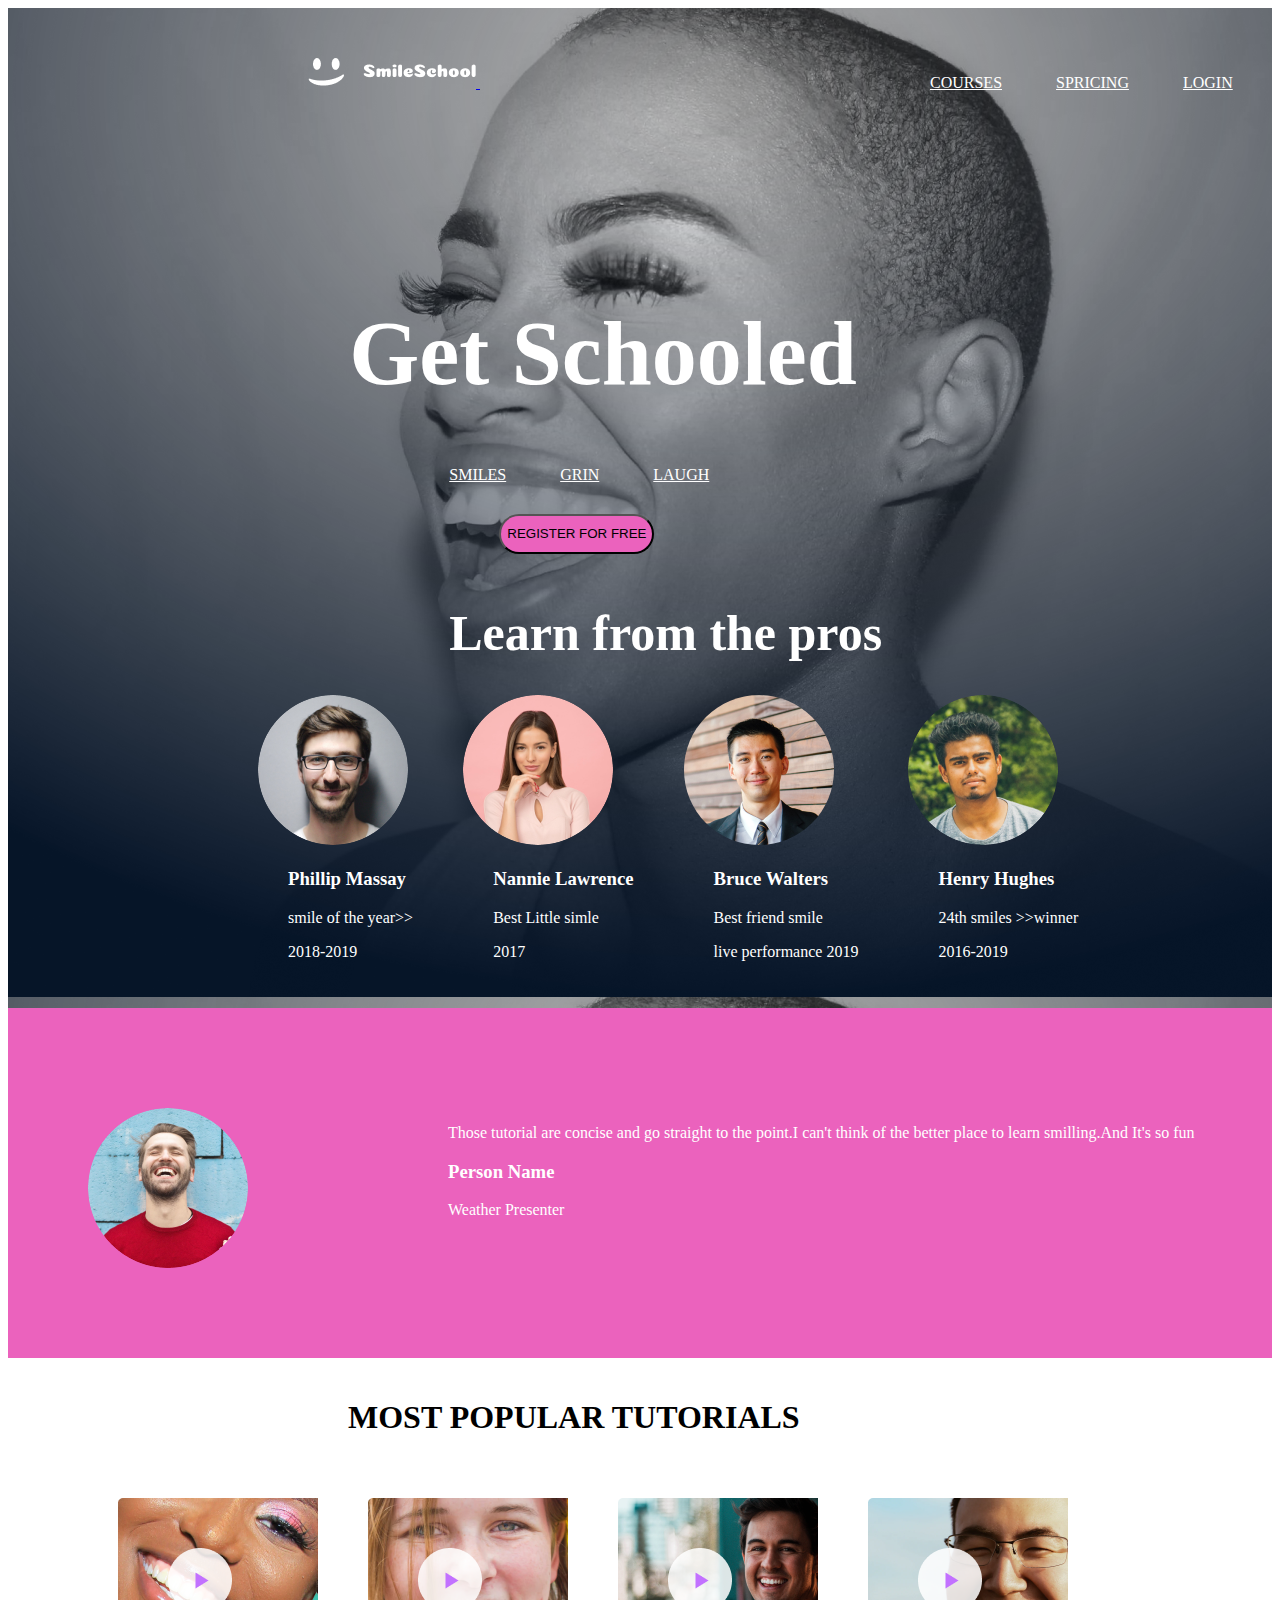
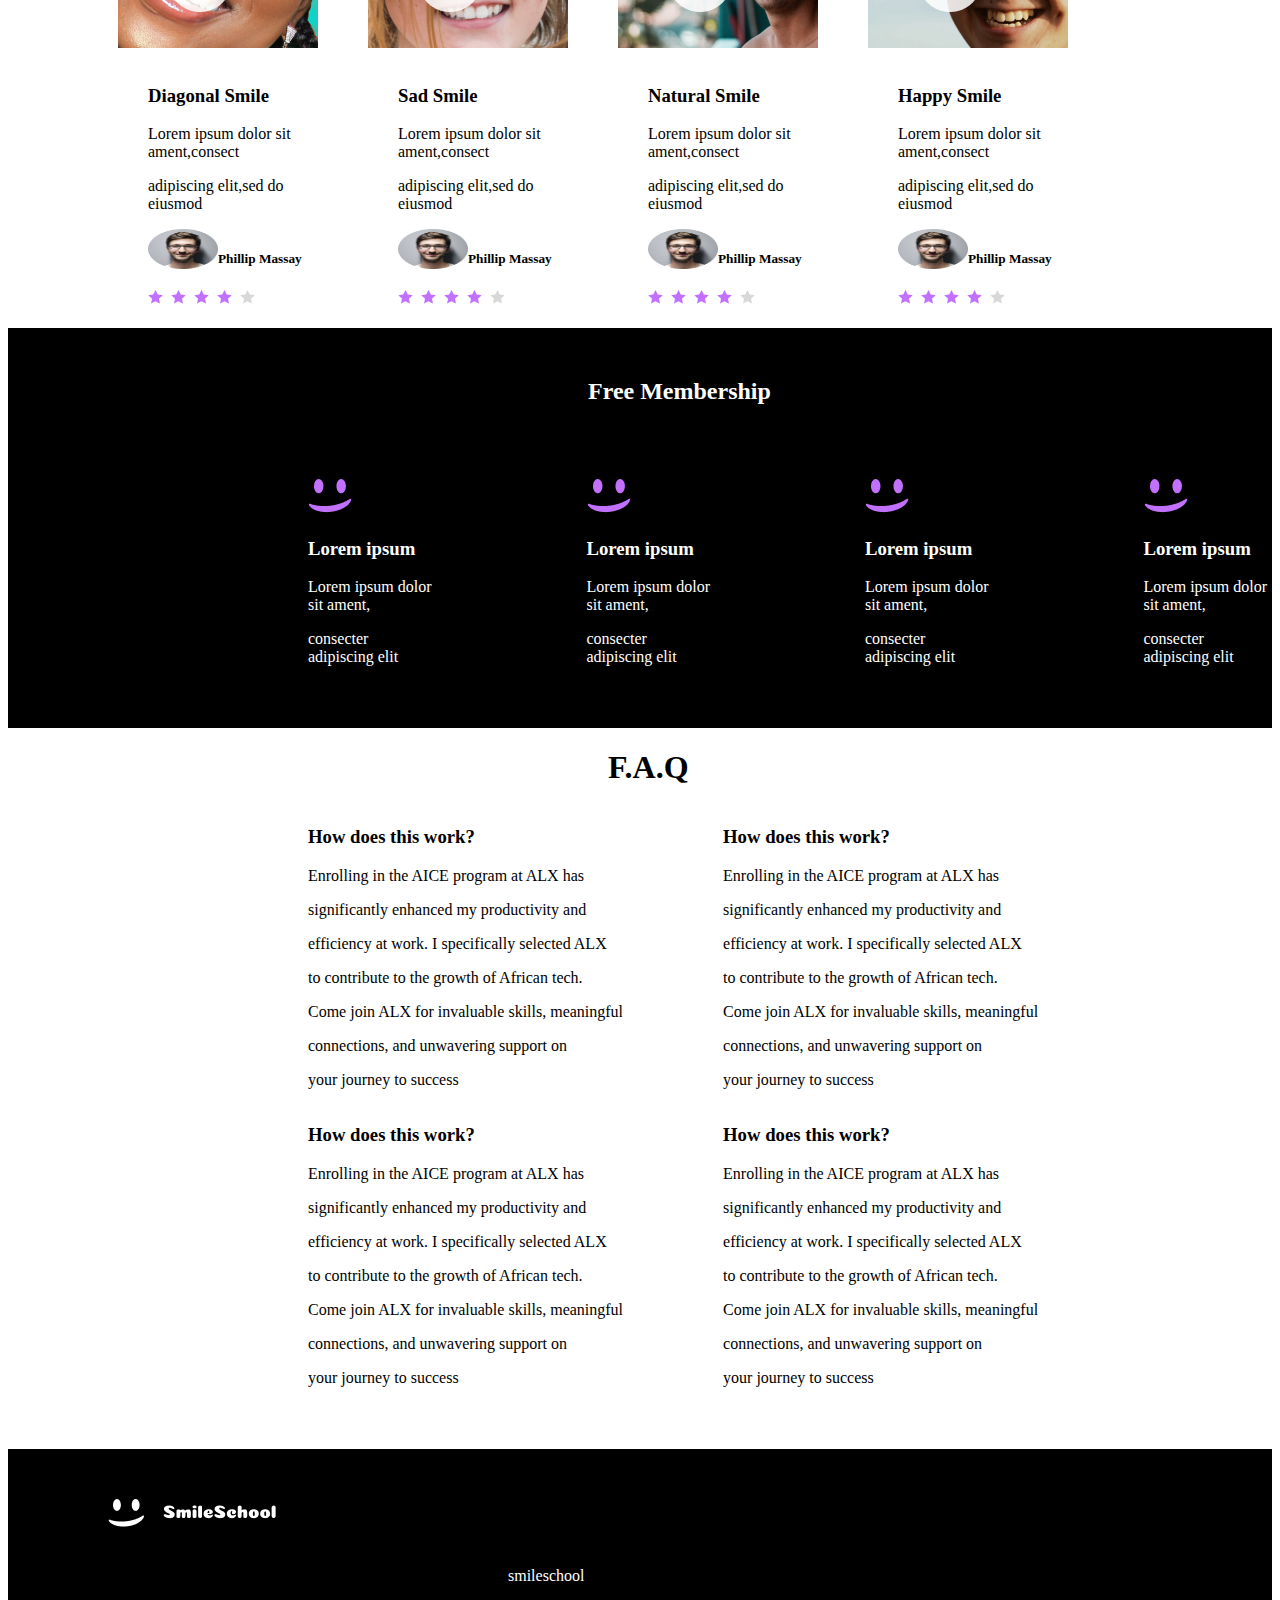
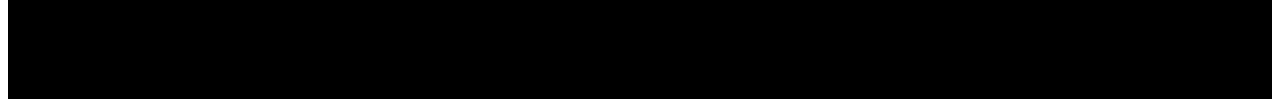
<file: css_advanced/index.html>
<!DOCTYPE html>
<html>
    <head>
        <link href="style.css" rel="stylesheet">
        <link rel="stylesheet" href="https://cdnjs.cloudflare.com/ajax/libs/font-awesome/4.7.0/css/font-awesome.min.css" integrity="sha512-SfTiTlX6kk+qitfevl/7LibUOeJWlt9rbyDn92a1DqWOw9vWG2MFoays0sgObmWazO5BQPiFucnnEAjpAB+/Sw==" crossorigin="anonymous" referrerpolicy="no-referrer" />
        <link rel="stylesheet" href="https://cdnjs.cloudflare.com/ajax/libs/font-awesome/4.7.0/css/font-awesome.css" integrity="sha512-5A8nwdMOWrSz20fDsjczgUidUBR8liPYU+WymTZP1lmY9G6Oc7HlZv156XqnsgNUzTyMefFTcsFH/tnJE/+xBg==" crossorigin="anonymous" referrerpolicy="no-referrer" />
        <meta name="viewport" content="width=device-width, initial-scale=1.0">
    </head>
<body>
<div class="homepage">
<nav class="header">

    <a href="#" id="smile"><img src="logo.png" alt="error"> </a>
    <a href="#" id="course">COURSES</a>
    <a href="#" id="spacing">SPRICING</a>
    <a href="#" id="login">LOGIN</a>


</nav>
<div class="hometext">
<h1 id="get">Get Schooled</h1>
<a href="#" id="smiles">SMILES</a>
<a href="#" id="grin">GRIN</a>
<a href="#" id="laugh">LAUGH</a>
<form>
    <button type="submit" id="submit">
REGISTER FOR FREE
    </button>

</form>
<h1 id="pro">Learn from the pros</h1>
</div>
<div class="prolist">
 <div>
    <img src="1.png" alt="jhd" id="image1">
    <div class="text1">
        <h3>Phillip Massay</h3>
        <p>smile of the year>></p>
        <p>2018-2019</p>
    
    </div>
    
 </div> 
 <div>
    <img src="3.png" alt="jhd"id="image2">
    <div class="text2">
        <h3>Nannie Lawrence</h3>
        <p>Best Little simle</p>
        <p>2017</p>
    
    </div>
 </div> 
 <div>
    <img src="2.png" alt="jhd"id="image3">
    <div class="text2">
        <h3>Bruce Walters</h3>
        <p>Best friend smile</p>
        <p>live performance 2019</p>
    
    </div>
 </div> 
 <div>
    <img src="4.png" alt="jhd" id="image4">
    <div class="text2">
        <h3>Henry Hughes</h3>
        <p>24th smiles >>winner</p>
        <p>2016-2019</p>
    
    </div>
 </div> 
</div>
</div>
<div class="page2">
    <div><img src="5.png" alt="Not found" id="image5"></div>
    
<div class="text5">
<p>Those tutorial are concise and go straight to the  point.I can't think of the better place to learn smilling.And It's so fun</p>
      <h3>Person Name</h3>
      <p>Weather Presenter</p>
</div>
</div>
<h1 class="heading4">MOST POPULAR TUTORIALS</h1>
<div class="page3">
    
    <div class="video1"><img src="play.png" alt="not" id="play">
        <div class="text3">
            <h3>Diagonal Smile</h3>
            <p>Lorem ipsum dolor sit ament,consect</p>
            <p>adipiscing elit,sed do eiusmod</p>
            <div class="bottomtext">
                <div><img src="1.png" alt="not" width="70px" height="40px"></div>
                <div><h5>Phillip Massay</h5></div>
            </div>
            <img src="rating.png" alt="not found">
            
        </div>
    </div>
    <div class="video2"> <img src="play.png" alt="not" id="play">
        <div class="text3">
            <h3>Sad Smile</h3>
            <p>Lorem ipsum dolor sit ament,consect</p>
            <p>adipiscing elit,sed do eiusmod</p>
            <div class="bottomtext">
                <div><img src="1.png" alt="not" width="70px" height="40px"></div>
                <div><h5>Phillip Massay</h5></div>
            </div>
            <img src="rating.png" alt="not found">
        </div></div>
    <div class="video3"><img src="play.png" alt="not" id="play">
        <div class="text3">
            <h3>Natural Smile</h3>
            <p>Lorem ipsum dolor sit ament,consect</p>
            <p>adipiscing elit,sed do eiusmod</p>
            <div class="bottomtext">
                <div><img src="1.png" alt="not" width="70px" height="40px"></div>
                <div><h5>Phillip Massay</h5></div>
            </div>
            <img src="rating.png" alt="not found">
        </div></div>
    <div class="video4"><img src="play.png" alt="not" id="play">
        <div class="text3">
            <h3>Happy Smile</h3>
            <p>Lorem ipsum dolor sit ament,consect</p>
            <p>adipiscing elit,sed do eiusmod</p>
            <div class="bottomtext">
                <div><img src="1.png" alt="not" width="70px" height="40px"></div>
                <div><h5>Phillip Massay</h5></div>
            </div>
            <img src="rating.png" alt="not found">
        </div></div>
</div>

<div class="page4">
<h3 class="page4h">Free Membership</h3>
<div class="page40">
    <div class="page41">
        <img src="smile.png" alt="not found">
        <h3 class="page4h1">Lorem ipsum</h3>
        <p class="p1">Lorem ipsum dolor sit ament,</p>
        <p class="p1">consecter adipiscing elit</p>
    </div>
    <div class="page42">
        <img src="smile.png" alt="not found">
        <h3 class="page4h1">Lorem ipsum</h3>
        <p class="p1">Lorem ipsum dolor sit ament,</p>
        <p class="p1">consecter adipiscing elit</p>
    </div>
    <div class="page43">
        <img src="smile.png" alt="not found">
        <h3 class="page4h1">Lorem ipsum</h3>
        <p class="p1">Lorem ipsum dolor sit ament,</p>
        <p class="p1">consecter adipiscing elit</p>
    </div>
    <div class="page44">
        <img src="smile.png" alt="not found">
        <h3 class="page4h1">Lorem ipsum</h3>
        <p class="p1">Lorem ipsum dolor sit ament,</p>
        <p class="p1">consecter adipiscing elit</p>
    </div>
    
</div>

</div>
<div class="page5">
<h1 id="h11">F.A.Q</h1>
<div class="flex1">
    <div class="flex13">
        <h3>How does this work?</h3>
        <p>Enrolling in the AICE program at ALX has </p>
        <p>significantly enhanced my productivity and </p>
        <p>efficiency at work. I specifically selected ALX</p>
        <p>to contribute to the growth of African tech.</p>
        <p>Come join ALX for invaluable skills, meaningful</p>
        <p>connections, and unwavering support on</p>
        <p>your journey to success</p>
    </div>
    <div class="flex13">
        <h3>How does this work?</h3>
        <p>Enrolling in the AICE program at ALX has </p>
        <p>significantly enhanced my productivity and </p>
        <p>efficiency at work. I specifically selected ALX</p>
        <p>to contribute to the growth of African tech.</p>
        <p>Come join ALX for invaluable skills, meaningful</p>
        <p>connections, and unwavering support on</p>
        <p>your journey to success</p>
    </div>
</div>
<div class="flex1">
    <div class="flex13">
        <h3>How does this work?</h3>
        <p>Enrolling in the AICE program at ALX has </p>
        <p>significantly enhanced my productivity and </p>
        <p>efficiency at work. I specifically selected ALX</p>
        <p>to contribute to the growth of African tech.</p>
        <p>Come join ALX for invaluable skills, meaningful</p>
        <p>connections, and unwavering support on</p>
        <p>your journey to success</p>
    </div>
    <div class="flex13">
        <h3>How does this work?</h3>
        <p>Enrolling in the AICE program at ALX has </p>
        <p>significantly enhanced my productivity and </p>
        <p>efficiency at work. I specifically selected ALX</p>
        <p>to contribute to the growth of African tech.</p>
        <p>Come join ALX for invaluable skills, meaningful</p>
        <p>connections, and unwavering support on</p>
        <p>your journey to success</p>
    </div>
</div>
</div>
<div class="page6">
    <div class="page6m">
        <img src="logo.png" alt="not found">
    </div>
    <div>
        <i class="fa-brands fa-facebook"></i>
    <i class="fa-brands fa-twitter"></i>
    <i class="fa-brands fa-instagram"></i>
    </div>
    <div class="fp">
        <p class="p1">smileschool</p>
    </div>
</div>
</body>

</html>
</file>
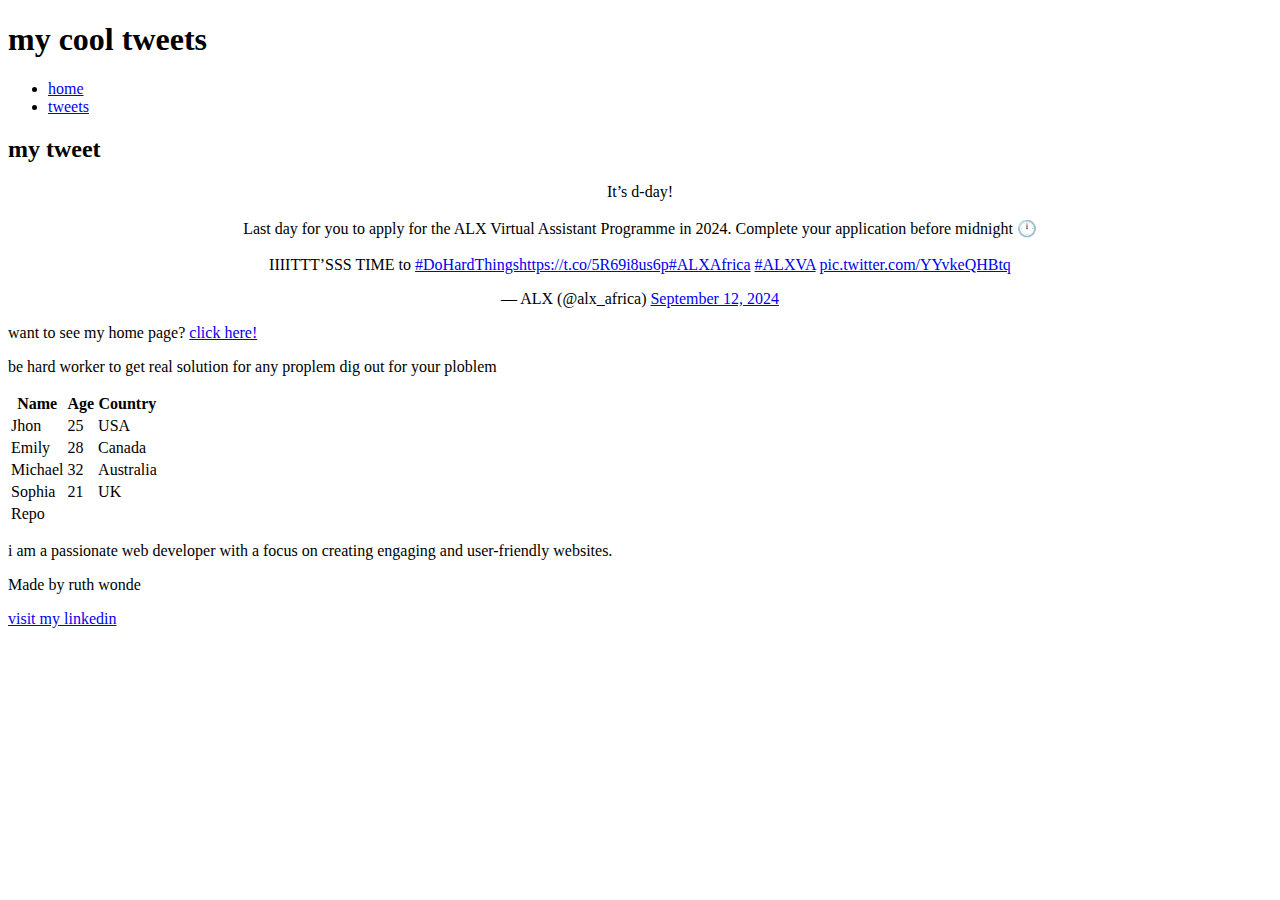
<file: css_basic/index.html>
<!DOCTYPE html>
<html lang="en"
<head>
    <meta charset="utf-8">
    <title>my first webpage</title>
</head>
<body>
    <header>
        <h1>my cool tweets</h1>
        <nav>
            <ul>
                <li><a href="index.html">home</a></li>
                <li> <a href="tweets.html">tweets</a></li>
            </ul>
        </nav>
    </header>
    <main>
    <h2>my tweet</h2>
    <blockquote class="twitter-tweet" data-dnt="true" align="center"><p lang="en" dir="ltr">It’s d-day! <br><br>Last day for you to apply for the ALX Virtual Assistant Programme in 2024. Complete your application before midnight 🕛 <br><br>IIIITTT’SSS TIME to <a href="https://twitter.com/hashtag/DoHardThings?src=hash&amp;ref_src=twsrc%5Etfw">#DoHardThings</a><a href="https://t.co/5R69i8us6p">https://t.co/5R69i8us6p</a><a href="https://twitter.com/hashtag/ALXAfrica?src=hash&amp;ref_src=twsrc%5Etfw">#ALXAfrica</a> <a href="https://twitter.com/hashtag/ALXVA?src=hash&amp;ref_src=twsrc%5Etfw">#ALXVA</a> <a href="https://t.co/YYvkeQHBtq">pic.twitter.com/YYvkeQHBtq</a></p>&mdash; ALX (@alx_africa) <a href="https://twitter.com/alx_africa/status/1834185497565876569?ref_src=twsrc%5Etfw">September 12, 2024</a></blockquote>
    <script async src="https://platform.twitter.com/widgets.js" charset="utf-8"></script>
    <p> want to see my home page? <a href="index.html" >click here!</a></p>
    </main>
    <aside>
      <p>be hard worker to get real solution for any proplem  dig out for your ploblem</p>
      
    </aside>
    <article>
        <table>
            <thead>
                <tr>
                    <th>Name</th>
                    <th>Age</th>
                    <th>Country</th>
                </tr>
            </thead>
            <tbody>
                <tr>
                    <td>Jhon</td>
                    <td>25</td>
                    <td>USA</td>
                </tr>
                <tr>
                    <td>Emily</td>
                    <td>28</td>
                    <td>Canada</td>
                </tr>
                <tr>
                    <td>Michael</td>
                    <td>32</td>
                    <td>Australia</td>
                </tr>
                <tr>
                    <td>Sophia</td>
                    <td>21</td>
                    <td>UK</td>
                </tr>
                <tr>
                    <td>Repo</td>
                    <td></td>
                    <td></td>
                </tr>
            </tbody>
        </table>
        <p> </p>i am a passionate web developer with a focus on creating engaging and user-friendly websites.
    </article>
    <footer>
        <p>Made by ruth wonde </p>
            <a href="www.linkedin.com/in/ruth-wonde-b8b476303" target="_blank">visit my linkedin</a>
    </footer>
</body>
</html>
</file>
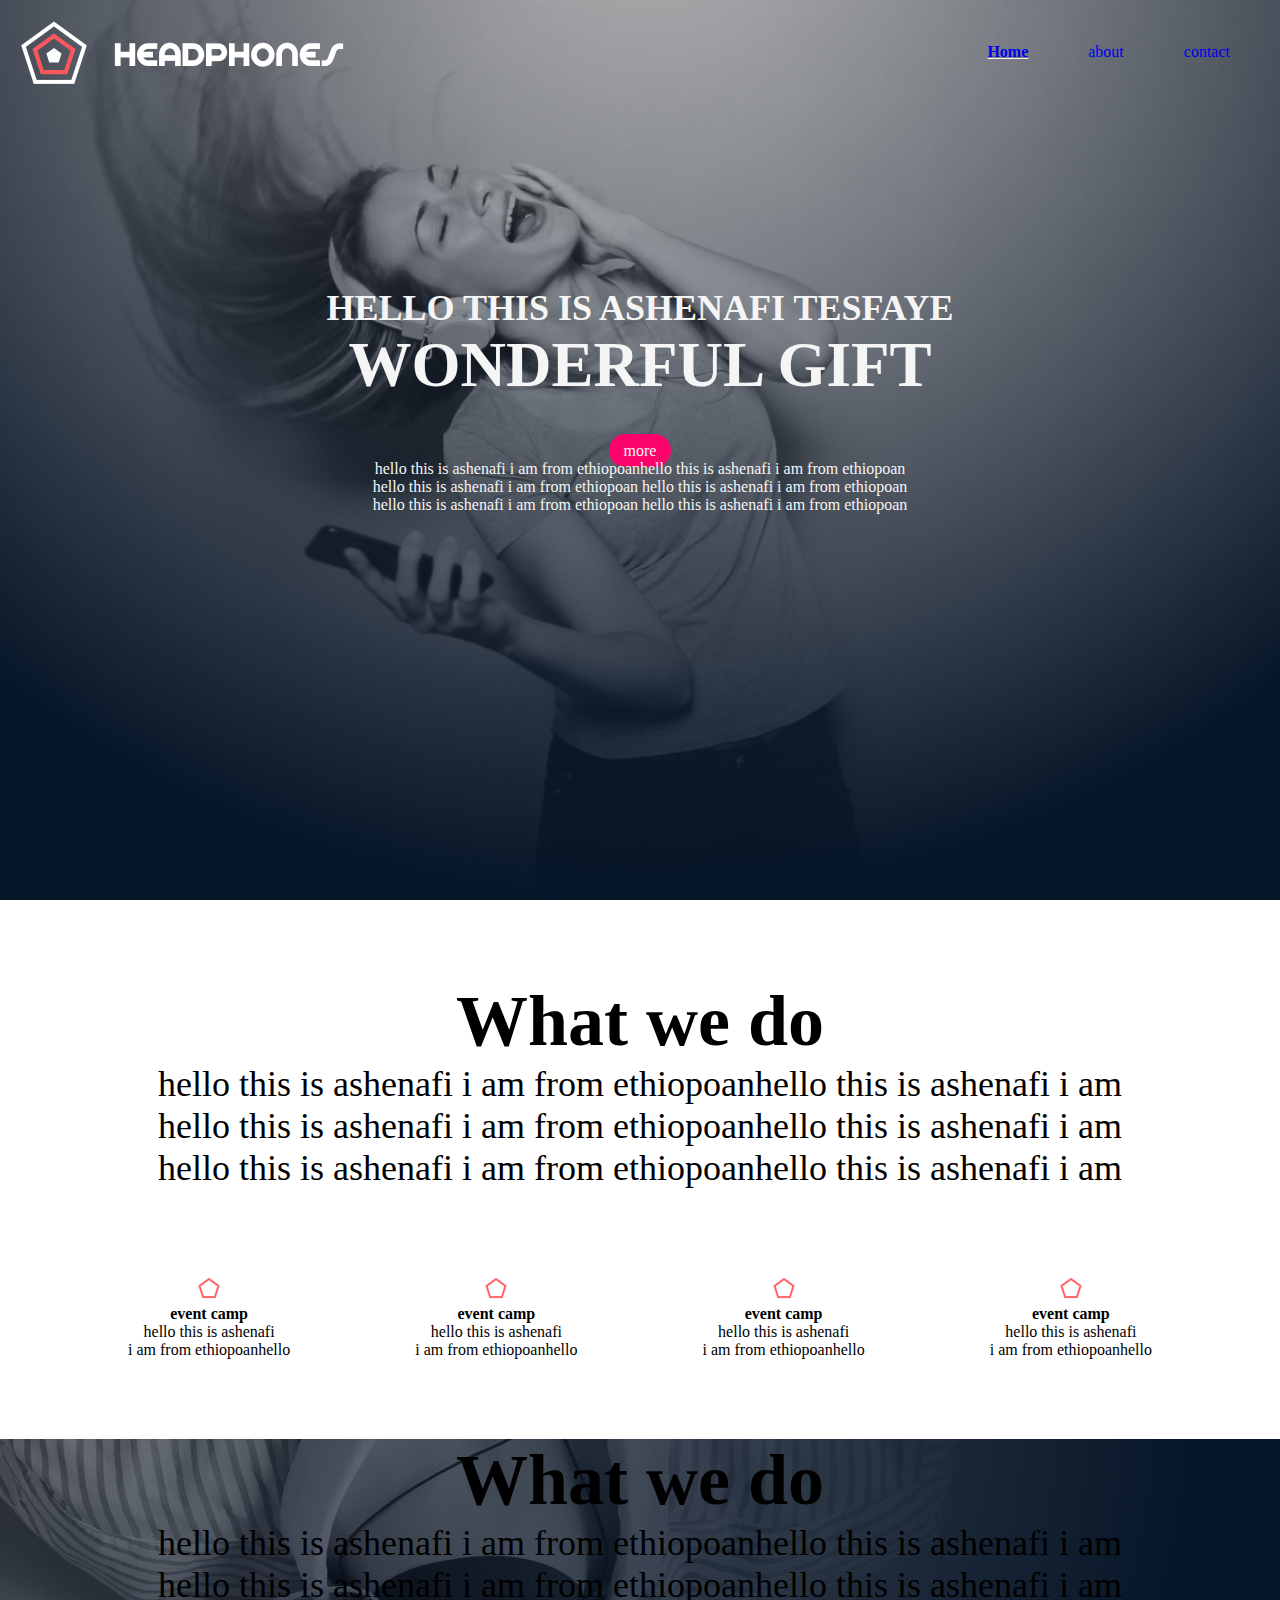
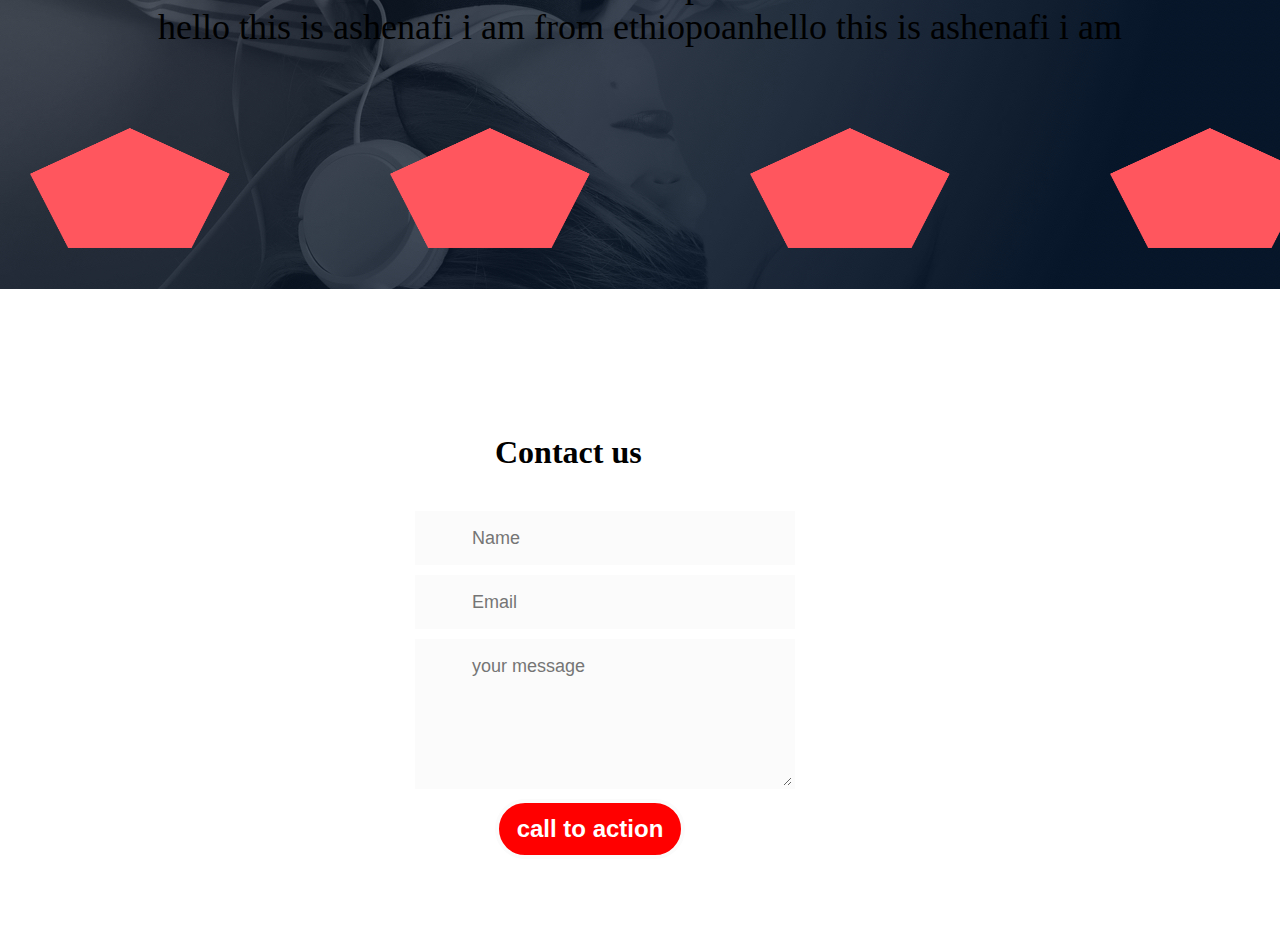
<file: headphones/0-index.html>
<!DOCTYPE html>
<html lang="en">
    <head>
        <meta charset="UTF-8">
        <meta http-equiv="X-UA-Compatible" content="IE=edge">
        <meta name="viewport" content="width=device-width, initial-scale=1.0">
        <link href="0-styles.css"  rel="stylesheet">
    </head>
    <body>
        <!--NAV BAR-->
        <nav class="navbar">
<img src="logo_headphones.png" alt="#log" class="logo">
<ul class="nav-links">
    <li class="active"><a href="#">Home</a></li>
    <li><a href="#">about</a></li>
    <li><a href="#">contact</a></li>
    

</ul>
        </nav>
<header>
    <div class="header-content">
        <h2>HELLO THIS IS ASHENAFI TESFAYE</h2>
        <div class="line"></div>
        <h1>WONDERFUL GIFT</h1>
        <a hrif="#" class="ctn">more</a>
        <p>hello this is ashenafi i am from ethiopoanhello this is ashenafi i am from ethiopoan</p>
        <p>hello this is ashenafi i am from ethiopoan hello this is ashenafi i am from ethiopoan</p>
        <p>hello this is ashenafi i am from ethiopoan hello this is ashenafi i am from ethiopoan</p>
    </div>
</header>
<section class="events">
    <div class="title">
        <h1>What we do</h1>
        <div class="line"></div>
        <p>hello this is ashenafi i am from ethiopoanhello this is ashenafi i am</p>
        <p>hello this is ashenafi i am from ethiopoanhello this is ashenafi i am</p>
        <p>hello this is ashenafi i am from ethiopoanhello this is ashenafi i am</p>
    </div>
    <div class="row">
        <div class="col">
            <img src="favicon.png" alt="icon">
            <h4>event camp</h4>
            <p>hello this is ashenafi</p>
            <p> i am from ethiopoanhello</p>
        </div>
        <div class="col">
            <img src="favicon.png" alt="icon">
            <h4>event camp</h4>
            <p>hello this is ashenafi</p>
            <p> i am from ethiopoanhello</p>
        </div>
        <div class="col">
            <img src="favicon.png" alt="icon">
            <h4>event camp</h4>
            <p>hello this is ashenafi</p>
            <p> i am from ethiopoanhello</p>
        </div>
        <div class="col">
            <img src="favicon.png" alt="icon">
            <h4>event camp</h4>
            <p>hello this is ashenafi</p>
            <p> i am from ethiopoanhello</p>
        </div>
    </div>
</section>
<div class="event1">
    <div class="title">
        <h1>What we do</h1>
        <div class="line"></div>
        <p>hello this is ashenafi i am from ethiopoanhello this is ashenafi i am</p>
        <p>hello this is ashenafi i am from ethiopoanhello this is ashenafi i am</p>
        <p>hello this is ashenafi i am from ethiopoanhello this is ashenafi i am</p>
    </div>
    <div class="row1">
        <div class="col1"> 
            <img src="pentagone.png" alt="icon" class="pentagone">   
            
        </div>
        <div class="col1"> 
            <img src="pentagone.png" alt="icon" class="pentagone">   
            
        </div> 
        <div class="col1"> 
            <img src="pentagone.png" alt="icon" class="pentagone">   
            
        </div>
        <div class="col1"> 
            <img src="pentagone.png" alt="icon" class="pentagone">   
            
        </div>
        
    </div>
</div>
<div class="contact1">
    <div id="form-main">
        <div id="form-div">
            <h1 id="contact">Contact us</h1>
          <form class="form" id="form1">
            
            <p class="name">
              <input name="name" type="text" class="validate[required,custom[onlyLetter],length[0,100]] feedback-input" placeholder="Name" id="name" />
            </p>
            
            <p class="email">
              <input name="email" type="text" class="validate[required,custom[email]] feedback-input" id="email" placeholder="Email" />
            </p>
            
            <p class="text">
              <textarea name="text" class="validate[required,length[6,300]] feedback-input" id="comment" placeholder="your message"></textarea>
            </p>
            
            
            <div class="submit">
              <input type="submit" value="call to action" id="button-blue"/>
              <div class="ease"></div>
            </div>
          </form>
        </div>

</div>


    </body>
</html>
</file>
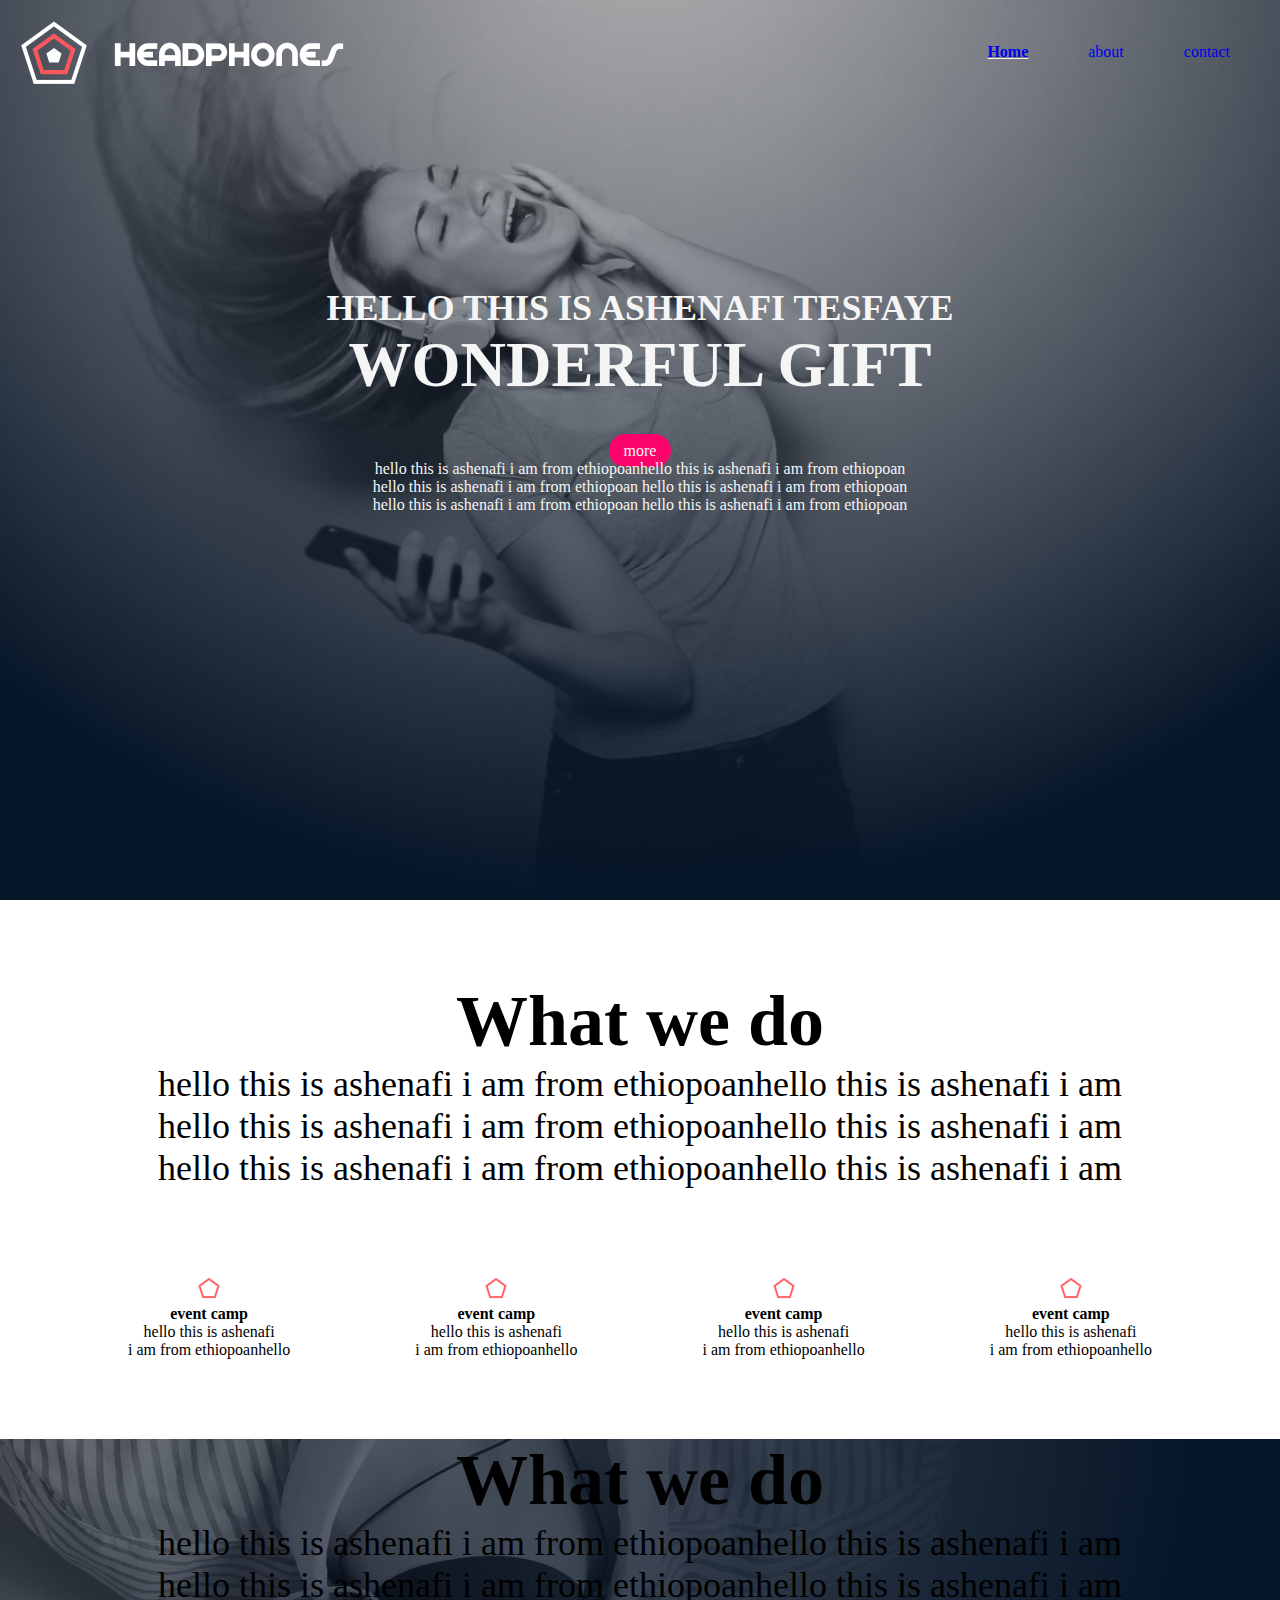
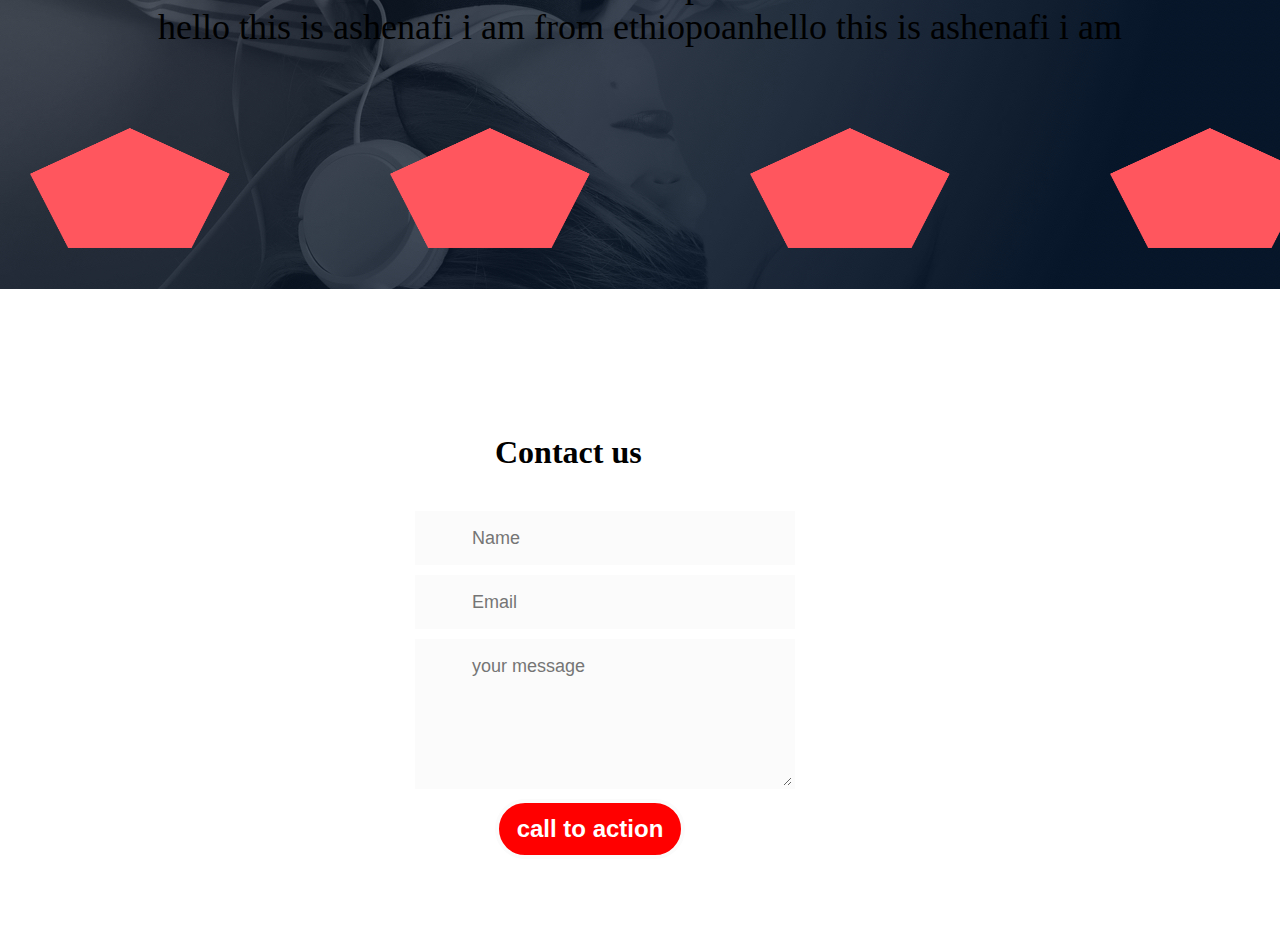
<file: headphones/3-index.html>
<!DOCTYPE html>
<html lang="en">
    <head>
        <meta charset="UTF-8">
        <meta http-equiv="X-UA-Compatible" content="IE=edge">
        <meta name="viewport" content="width=device-width, initial-scale=1.0">
        <link href="0-styles.css"  rel="stylesheet">
    </head>
    <body>
        <!--NAV BAR-->
        <nav class="navbar">
<img src="logo_headphones.png" alt="#log" class="logo">
<ul class="nav-links">
    <li class="active"><a href="#">Home</a></li>
    <li><a href="#">about</a></li>
    <li><a href="#">contact</a></li>
    

</ul>
        </nav>
<header>
    <div class="header-content">
        <h2>HELLO THIS IS ASHENAFI TESFAYE</h2>
        <div class="line"></div>
        <h1>WONDERFUL GIFT</h1>
        <a hrif="#" class="ctn">more</a>
        <p>hello this is ashenafi i am from ethiopoanhello this is ashenafi i am from ethiopoan</p>
        <p>hello this is ashenafi i am from ethiopoan hello this is ashenafi i am from ethiopoan</p>
        <p>hello this is ashenafi i am from ethiopoan hello this is ashenafi i am from ethiopoan</p>
    </div>
</header>
<section class="events">
    <div class="title">
        <h1>What we do</h1>
        <div class="line"></div>
        <p>hello this is ashenafi i am from ethiopoanhello this is ashenafi i am</p>
        <p>hello this is ashenafi i am from ethiopoanhello this is ashenafi i am</p>
        <p>hello this is ashenafi i am from ethiopoanhello this is ashenafi i am</p>
    </div>
    <div class="row">
        <div class="col">
            <img src="favicon.png" alt="icon">
            <h4>event camp</h4>
            <p>hello this is ashenafi</p>
            <p> i am from ethiopoanhello</p>
        </div>
        <div class="col">
            <img src="favicon.png" alt="icon">
            <h4>event camp</h4>
            <p>hello this is ashenafi</p>
            <p> i am from ethiopoanhello</p>
        </div>
        <div class="col">
            <img src="favicon.png" alt="icon">
            <h4>event camp</h4>
            <p>hello this is ashenafi</p>
            <p> i am from ethiopoanhello</p>
        </div>
        <div class="col">
            <img src="favicon.png" alt="icon">
            <h4>event camp</h4>
            <p>hello this is ashenafi</p>
            <p> i am from ethiopoanhello</p>
        </div>
    </div>
</section>
<div class="event1">
    <div class="title">
        <h1>What we do</h1>
        <div class="line"></div>
        <p>hello this is ashenafi i am from ethiopoanhello this is ashenafi i am</p>
        <p>hello this is ashenafi i am from ethiopoanhello this is ashenafi i am</p>
        <p>hello this is ashenafi i am from ethiopoanhello this is ashenafi i am</p>
    </div>
    <div class="row1">
        <div class="col1"> 
            <img src="pentagone.png" alt="icon" class="pentagone">   
            
        </div>
        <div class="col1"> 
            <img src="pentagone.png" alt="icon" class="pentagone">   
            
        </div> 
        <div class="col1"> 
            <img src="pentagone.png" alt="icon" class="pentagone">   
            
        </div>
        <div class="col1"> 
            <img src="pentagone.png" alt="icon" class="pentagone">   
            
        </div>
        
    </div>
</div>
<div class="contact1">
    <div id="form-main">
        <div id="form-div">
            <h1 id="contact">Contact us</h1>
          <form class="form" id="form1">
            
            <p class="name">
              <input name="name" type="text" class="validate[required,custom[onlyLetter],length[0,100]] feedback-input" placeholder="Name" id="name" />
            </p>
            
            <p class="email">
              <input name="email" type="text" class="validate[required,custom[email]] feedback-input" id="email" placeholder="Email" />
            </p>
            
            <p class="text">
              <textarea name="text" class="validate[required,length[6,300]] feedback-input" id="comment" placeholder="your message"></textarea>
            </p>
            
            
            <div class="submit">
              <input type="submit" value="call to action" id="button-blue"/>
              <div class="ease"></div>
            </div>
          </form>
        </div>

</div>


    </body>
</html>
</file>
<file: css_advanced/style.css>
.homepage
{
    background-image: url('Object.png');
    width: 100%;
    height: 1000px;
    color: white;
}
.header{
    margin-left: 300px;
    padding-top: 50px;
   
#course{
    padding-left: 450px;
    color: white;
}
}
#spacing{
    padding-left: 50px;
    color: white;
}
#login{
    padding-left: 50px;  
    color: white;
}
.hometext{
    margin-left: 27%;
    padding-top: 150px;
}
#smiles{
    padding-left: 100px;  
    color: white; 
}
#grin{
    padding-left: 50px;  
    color: white;  
}
#laugh{
    padding-left: 50px;  
    color: white;    
}
#get{
    font-size: 90px;
}
#submit{
    border-radius: 50px;
    height: 40px;
    background-color: rgb(235, 98, 189);
    margin-left: 150px;
    margin-top: 30px;
}
.prolist{
    display: flex;
    margin-left: 200px;
}
#pro{
    margin-left: 100px;
    margin-top: 50px;
    font-size: 50px;
    
}
#image1,#image2,#image3,#image4{
    border-radius: 50%;
    margin-left: 50px;
}
#image5{
    border-radius: 50%;
     flex: 1 1 auto;
     margin-top: 100px;
    margin-left: 80px;
}
.text1,.text2{
   margin-left: 80px; 
}
.page2{
   width: 100%; 
   height: 350px;
   background-color: rgb(235, 98, 189);;
   display: flex;
}
.text5{
color: white;
 flex: 4 1 auto;
    margin-left: 200px;
    margin-bottom: 0px;
    padding-top: 100px;
    padding-right: -100px;
}
.page3{
    display: flex;
    margin-left: 100px;
}
.video1{
    background-image: url(9.png);
    width: 200px;
    height: 150px;
    margin-left: 10px;
}
.video2{
    background-image: url(7.png);
    width: 200px;
    height: 150px;
    margin-left: 50px;
}
.video3{
    background-image: url(8.png);
    width: 200px;
    height: 150px;
    margin-left: 50px;
}
.video4{
    background-image: url(6.png);
    width: 200px;
    height: 150px;
    margin-left: 50px;
}
#play{
    padding: 50px;
}
.text3{
    margin-left: 30px;
}
.heading4{
    padding-top: 20px;
    margin-left: 340px;
    padding-bottom: 40px;
}
.bottomtext{
    display: flex;
}
.page4{
    width: 100%;
    height: 400px;
    background-color:rgb(0,0,0);
    margin-top: 280px;

}
.page4h{
    color: white;
    font-size: x-large;
    padding-top: 50px;
    margin-left: 580px;
}
.page40{
    display: flex;
    margin-left: 150px;
}
.page41,.page42,.page43,.page44
{
    margin-left: 150px;
    padding-top: 50px;
}
.page4h1{
    color: white;
}
.page5{
    width: 100%;
    height: 500px;
}
#h11{
    margin-left: 600px;
}
.p1{
    color: white;
}
.flex1{
    margin-left: 200px;
    display: flex;
}
.flex13{
    margin-left: 100px;
}
.page6{
    width: 100%;
    height: 250px;
    background-color:black;
    margin-top: 200px;
}
.page6m{
    padding-top: 50px;
    margin-left: 100px;
}
.fp{
    margin-left: 500px;
}
</file>
<file: headphones/0-styles.css>
*{
    margin: 0;
    padding: 0;
    box-sizing: border-box;
}
a{
    text-decoration: none;
}
ul{
    list-style: none;
}
.active{
    color: #fc036b;
    text-decoration: underline;
    font-weight: bold;
}
header{
    width: 100vw;
    height: 100vh;
    background-image: url('headphones_hero_1.jpg');
    background-position: bottom;
    background-size: cover;
    display: flex;
    align-items: center;
    justify-content: center;
}
.header-content{
    margin-bottom: 100px;
    color: whitesmoke;
    text-align: center;
}
.header-content h2{
    font-size: 4vmin;
}
.header-content h1{
    font-size: 7vmin;
    padding-bottom: 40px;
}
.ctn{
    padding: 8px 15px;
    background: #fc036b;
    border-radius: 30px;
    color: whitesmoke;
    margin-bottom: 200px;
}
/*Nav bar*/
.navbar{
    position: absolute;
    top:0;
    left: 0;
    display: flex;
    width: 100%;
    justify-content: space-between;
    padding: 20px;
    color: whitesmoke;
}
.nav-links{
    display: flex;
    align-items: center;
    color: whitesmoke;
}
.nav-links li{
    margin: 0 30px;
    color: whitesmoke;
}
/*Page 2*/
.events{
    width:80%;
    margin: 80px auto;
}
.event1{
    width:80%;
    margin: 80px auto;
}
.title{
    text-align: center;
    font-size: 4vmin;
}
.row{
    display: flex;
    align-items: center;
    width: 100%;
    justify-content: space-between;
}
.row .col{
    display: flex;
    flex-direction: column;
    align-items: center;
}
.events .row{
    margin-top: 50px;
}
/*Page 3*/
.event1{
    background-image: url('headphones_hero_2.jpg');
    width: 100%;
    height: 450px;
    
}
.title{
    margin: 80px auto;
}
.pentagone{
   width: 200px;
   height: 120px;
}
.row1{
    display: flex;
    align-items: center;
    width: 100%;
    margin-left: 30px;
    justify-content: space-between;
}
/*form*/
#feedback-page{
	text-align:center;
}

#form-main{
	width:100%;
	float:left;
	padding-top:0px;
}
#contact{
    margin-bottom: 40px;
    padding-left: 80px;
}
#form-div {
	background-color:white;
	padding-left:35px;
	padding-right:35px;
	padding-top:35px;
	padding-bottom:50px;
	width: 450px;
	float: left;
	left: 50%;
	position: absolute;
  margin-top:30px;
	margin-left: -260px;
  -moz-border-radius: 7px;
  -webkit-border-radius: 7px;
}

.feedback-input {
	color:#3c3c3c;
	font-family: Helvetica, Arial, sans-serif;
  font-weight:500;
	font-size: 18px;
	border-radius: 0;
	line-height: 22px;
	background-color: #fbfbfb;
	padding: 13px 13px 13px 54px;
	margin-bottom: 10px;
	width:100%;
	-webkit-box-sizing: border-box;
	-moz-box-sizing: border-box;
	-ms-box-sizing: border-box;
	box-sizing: border-box;
  border: 3px solid rgba(0,0,0,0);
}

.feedback-input:focus{
	background: #fff;
	box-shadow: 0;
	border: 3px solid #3498db;
	color: #3498db;
	outline: none;
  padding: 13px 13px 13px 54px;
}

.focused{
	color:#30aed6;
	border:#30aed6 solid 3px;
}

/* Icons ---------------------------------- */
#name{
	background-image: url(http://rexkirby.com/kirbyandson/images/name.svg);
	background-size: 30px 30px;
	background-position: 11px 8px;
	background-repeat: no-repeat;
}

#name:focus{
	background-image: url(http://rexkirby.com/kirbyandson/images/name.svg);
	background-size: 30px 30px;
	background-position: 8px 5px;
  background-position: 11px 8px;
	background-repeat: no-repeat;
}

#email{
	background-image: url(http://rexkirby.com/kirbyandson/images/email.svg);
	background-size: 30px 30px;
	background-position: 11px 8px;
	background-repeat: no-repeat;
}

#email:focus{
	background-image: url(http://rexkirby.com/kirbyandson/images/email.svg);
	background-size: 30px 30px;
  background-position: 11px 8px;
	background-repeat: no-repeat;
}

#comment{
	background-image: url(http://rexkirby.com/kirbyandson/images/comment.svg);
	background-size: 30px 30px;
	background-position: 11px 8px;
	background-repeat: no-repeat;
}

textarea {
    width: 100%;
    height: 150px;
    line-height: 150%;
    resize:vertical;
}

input:hover, textarea:hover,
input:focus, textarea:focus {
	background-color:white;
}

#button-blue{
	font-family: 'Montserrat', Arial, Helvetica, sans-serif;
	float:left;
	width: 50%;
	border: #fbfbfb solid 4px;
	cursor:pointer;
	background-color: red;
	color:white;
	font-size:24px;
	padding-top:12px;
	padding-bottom:12px;
	-webkit-transition: all 0.3s;
	-moz-transition: all 0.3s;
	transition: all 0.3s;
  margin-top:-4px;
  font-weight:700;
  border-radius: 30px;
  margin-left: 80px;
}

#button-blue:hover{
	background-color: rgba(0,0,0,0);
	color: #0493bd;
}
	
.submit:hover {
	color: #3498db;
}
	
.ease {
	width: 0px;
	height: 74px;
	background-color: #fbfbfb;
	-webkit-transition: .3s ease;
	-moz-transition: .3s ease;
	-o-transition: .3s ease;
	-ms-transition: .3s ease;
	transition: .3s ease;
}

.submit:hover .ease{
  width:100%;
  background-color:white;
}
   
/*Mobile Device*/
@media only screen and (max-width:850px)
{
.navbar{
    padding: 0;
}
.logo{
    position: absolute;
    top: 30px;
    left: 30px;
}
.nav-links{
    flex-direction: column;
    width: 100%;
    height: 100vh;
    justify-content: center;
    background: #484872;
}
.nav-links li{
    margin: 30px auto;
}
.row{
    display: flex;
    flex-wrap: wrap;

}
.row1{
    display: flex;
    flex-wrap: wrap;

}
#form-div{
    left: 3%;
    margin-right: 3%;
    width: 88%;
    margin-left:50px;
    padding-left: 3%;
    padding-right: 3%;
}
}
</file>
